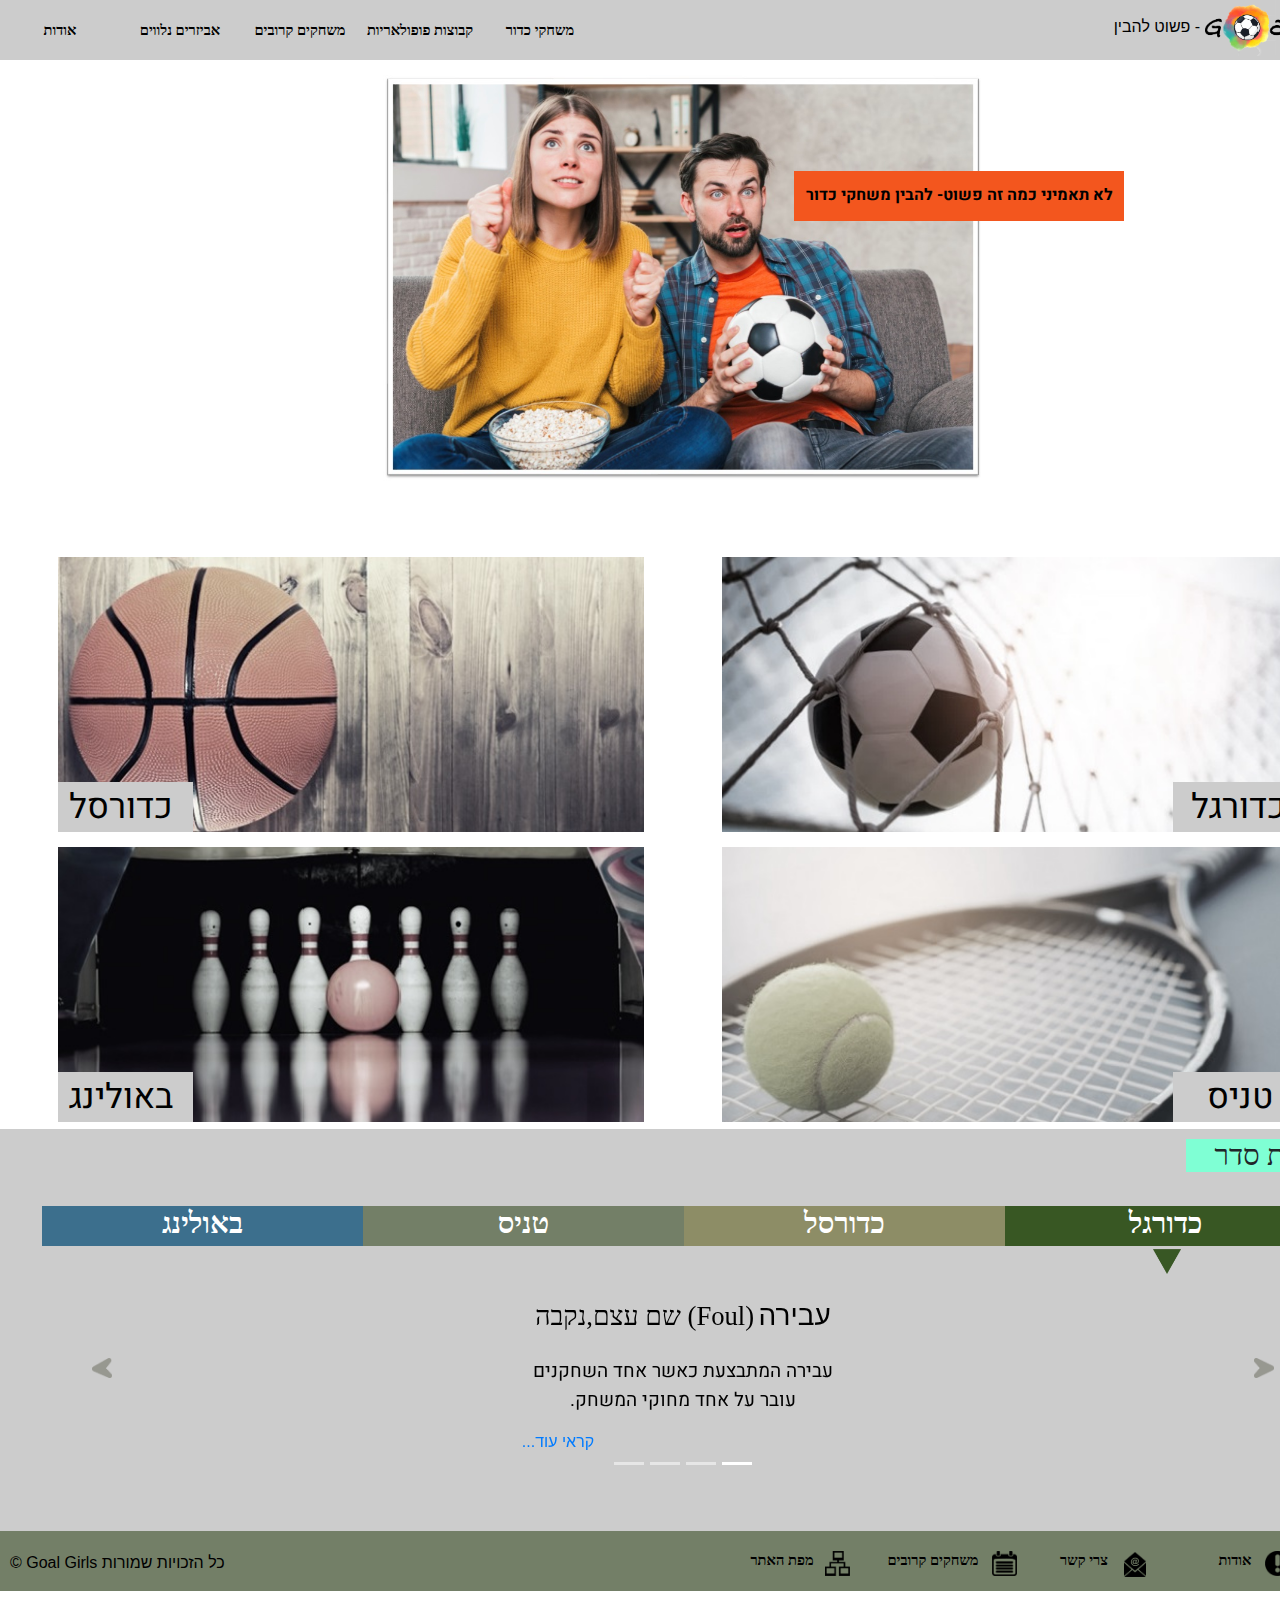
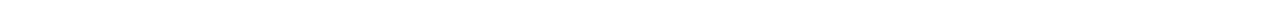
<file: goalgirlsweb/goalgirlsweb/index.html>
﻿<!doctype html>
<html lang="hr">
<head>
    <meta charset="utf-8" />
    <title>Goal Girls</title>
    <meta name="description" content="לימוד משחקי כדור בצורה פשוטה לנשים" />
    <meta name="keywords" content="משחקי כדור,כדורגל,כדורסל,טניס,באולינג,נשים,כדור,למידה" />
    <meta name="author" content="Hadar Sivi, Stav Band, Mirit Elimelech" />
    <meta name="viewport" content="width=device-width, initial-scale=1.0, user-scalable=yes">

    <!-- CSS -->
    <link href="bootstrap/css/bootstrap-reboot.css" rel="stylesheet" />
    <link href="bootstrap/css/bootstrap-grid.css" rel="stylesheet" />
    <link href="bootstrap/css/bootstrap.css" rel="stylesheet" />
    <link rel="icon" href="images/logotop.png">
    <link href="styles/myStyle.css" rel="stylesheet" />


    <!-- Scripts -->
    <script src="jScripts/jquery-1.12.0.min.js"></script>
    <script src="bootstrap/js/bootstrap.js"></script>

</head>

<body onload="tab_nav()">

    <div id="container">
        <article>
           
            <a id="skip" href="#openingimage">דלג לתוכן העמוד</a>            
            <header>

                <!--לוגו-->
                <h1>
                    <a id="alogo" href="index.html">
                        <img id="logo" src="images/logo.png" alt="Goal Girls logo" aria-label="לחצי לדף הבית" /> - פשוט להבין
                    </a>
                </h1>
                <!--תפריט ראשי-->
                <nav id="main" aria-label="תפריט ראשי">
                    <ul>
                        <li>
                            <a class="notActive" aria-label="לא פעיל משחקי כדור" href="#"> משחקי כדור </a>
                            <ul>
                                <li> <a href="soccer.html"> כדורגל </a> </li>
                                <li> <a href="basketball.html"> כדורסל </a> </li>
                                <li> <a class="notActive" aria-label=" טניס לא פעיל" href="#"> טניס </a> </li>
                                <li> <a class="notActive" aria-label=" באולינג לא פעיל" href="#"> באולינג </a> </li>
                            </ul>
                        </li>
                        <li>
                            <a class="notActive" aria-label=" קבוצות פופולאריות לא פעיל" href="#"> קבוצות פופולאריות </a>
                            <ul>
                                <li><a class="notActive" aria-label="קבוצות כדורגל לא פעיל  " href="#"> קבוצות כדורגל </a></li>
                                <li><a class="notActive" aria-label=" קבוצות כדורסל לא פעיל" href="#"> קבוצות כדורסל </a></li>
                                <li><a class="notActive" aria-label=" שחקני טניס לא פעיל" href="#"> שחקני טניס </a></li>
                                <li><a class="notActive" aria-label=" שחקני באולינג לא פעיל   " href="#"> שחקני באולינג </a></li>
                            </ul>
                        </li>
                        <li> <a class="notActive" aria-label=" משחקים קרובים לא פעיל" href="#"> משחקים קרובים </a> </li>
                        <li>
                            <a class="notActive" aria-label="אביזרים נלווים לא פעיל" href="#"> אביזרים נלווים </a>
                            <ul>
                                <li><a class="notActive" aria-label="אביזרים כדורגל לא פעיל " href="#"> אביזרים כדורגל </a></li>
                                <li><a class="notActive" aria-label="אביזרים כדורסל לא פעיל" href="#"> אביזרים כדורסל </a></li>
                                <li><a class="notActive" aria-label=" אביזרים טניס לא פעיל" href="#"> אביזרים טניס </a></li>
                                <li><a class="notActive" aria-label="אביזרים באולינג לא פעיל " href="#"> אביזרים באולינג </a></li>
                            </ul>
                        </li>
                        <li> <a href="about.html"> אודות </a> </li>

                    </ul>
                </nav>
            </header>
            
                <!--תמונת פתיחה-->
            
            <div id="openingimage" aria-label="תמונה של אישה ואיש צופים בכדורגל">  <p id="openingsentence">לא תאמיני כמה זה פשוט- להבין משחקי כדור</p></div>

    <!--תפריט תמונות משחקי כדור-->
    <nav id="second"aria-label="תפריט משחקי כדור">
        <ul>
            <li class="soccermenu">
                <a href="soccer.html">
                    <span>כדורגל</span>
                </a>
            </li>
            <li class="basketballmenu">
                <a href="basketball.html">
                    <span>כדורסל</span>
                </a>
            </li>
            <li class="tennismenu">
                <a class="notActive" aria-label=" טניס לא פעיל" href="#">
                    <span>טניס</span>
                </a>
            </li>
            <li class="bowlingmenu">
                <a class="notActive" aria-label="באולינג לא פעיל " href="#">
                    <span>באולינג</span>
                </a>
            </li>
        </ul>
    </nav>

    <section id="topcarusel">
        <h2 id="titlecarousel">עושות סדר</h2><br />
        <nav class="Third">
            <ul>
                <li class="Thirdsoccer">כדורגל</li>
                <li class="Thirdbasketball">כדורסל</li>
                <li class="Thirdtennis">טניס</li>
                <li class="Thirdbowling">באולינג</li>
            </ul>
        </nav>
    </section>
    <div class="bd-example">
        <div id="carouselExampleCaptions" class="carousel slide" data-ride="carousel">
            <ol class="carousel-indicators">
                <li data-target="#carouselExampleCaptions" data-slide-to="0" class="active"></li>
                <li data-target="#carouselExampleCaptions" data-slide-to="1"></li>
                <li data-target="#carouselExampleCaptions" data-slide-to="2"></li>
                <li data-target="#carouselExampleCaptions" data-slide-to="3"></li>
            </ol>
            <div class="carousel-inner">
                <div class="carousel-item active ">
                    <section class="carousel-caption d-none d-md-block " aria-label="קרוסלת מושגים">
                        <div id="arrow1"></div>
                        <h3 class="bottomtitle ">עבירה</h3>  <div class="Light">(Foul) שם עצם,נקבה</div> <br /><br />
                        <p class="pcarusel">
                            עבירה המתבצעת כאשר אחד השחקנים <br />
                            עובר על אחד מחוקי המשחק.
                        </p>
                        <a class="more" href="soccer.html">קראי עוד...</a>
                    </section>
                </div>
                <div class="carousel-item">

                    <section class="carousel-caption d-none d-md-block">
                        <div id="arrow2"></div>
                        <h3 class="bottomtitle ">בנק שוט</h3>  <div class="Light">
                            (Bank Shot) שם עצם, זכר
                        </div>  <br /><br />


                        <p class="pcarusel">
                            קליעה לסל בעזרת הלוח,  <br />
                            לרוב נעשה מזווית של 45 מעלות לסל.

                        </p>
                        <a class="more" href="basketball.html">קראי עוד...</a>
                    </section>
                </div>
                <div class="carousel-item">

                    <section class="carousel-caption d-none d-md-block">
                        <div id="arrow3"></div>
                        <h3 class="bottomtitle ">בייגל</h3>  <div class="Light">(Bagel) שם עצם, זכר</div>  <br /><br />
                        <p class="pcarusel">
                            ניצחון או הפסד מערכה בתוצאה 0-6. <br />
                            נקרא על שום כך שהצורה של הסיפרה 0 מזכירה צורה של כעך -בייגל בלעז.
                        </p>
                        <a class="notActive more" href="#">קראי עוד...</a>
                    </section>

                </div>
                <div class="carousel-item">


                    <section class="carousel-caption d-none d-md-block">
                        <div id="arrow4"></div>
                        <h3 class="bottomtitle ">פיצול</h3>  <div class="Light">(Split) שם עצם, זכר</div>  <br /><br />
                        <p class="pcarusel">
                            הפלת חלק מהפינים<br />
                            כך שישארו פינים עם רווח ביניהם
                        </p>
                        <a class="notActive more" href="#">קראי עוד...</a>
                    </section>

                </div>
            </div>
            <a class="carousel-control-prev" href="#carouselExampleCaptions" role="button" data-slide="prev">
                <span class="carousel-control-prev-icon" aria-hidden="true"></span>
                <span class="sr-only">Previous</span>
            </a>
            <a class="carousel-control-next" href="#carouselExampleCaptions" role="button" data-slide="next">
                <span class="carousel-control-next-icon" aria-hidden="true"></span>
                <span class="sr-only">Next</span>
            </a>
        </div>
    </div>


    <footer>
        <nav id="footermenu">
            <ul>
                <li>
                    <a href="about.html"> אודות</a>
                    <div class="about"></div>
                </li>



                <li>
                    <a href="contactus.html">צרי קשר</a>
                    <div class="ContactUs"></div>
                </li>



                <li>
                    <a class="notActive" aria-label="משחקים קרובים לא פעיל" href="#">משחקים קרובים</a>
                    <div class=" Gamescomingsoon"></div>
                </li>



                <li>
                    <a href="map.html">מפת האתר</a>
                    <div class="map"></div>
                </li>


            </ul>
        </nav>

        <p>   כל הזכויות שמורות   Goal Girls  ©  </p>

    </footer>

        </article>
    </div>

</body>
</html>
</file>
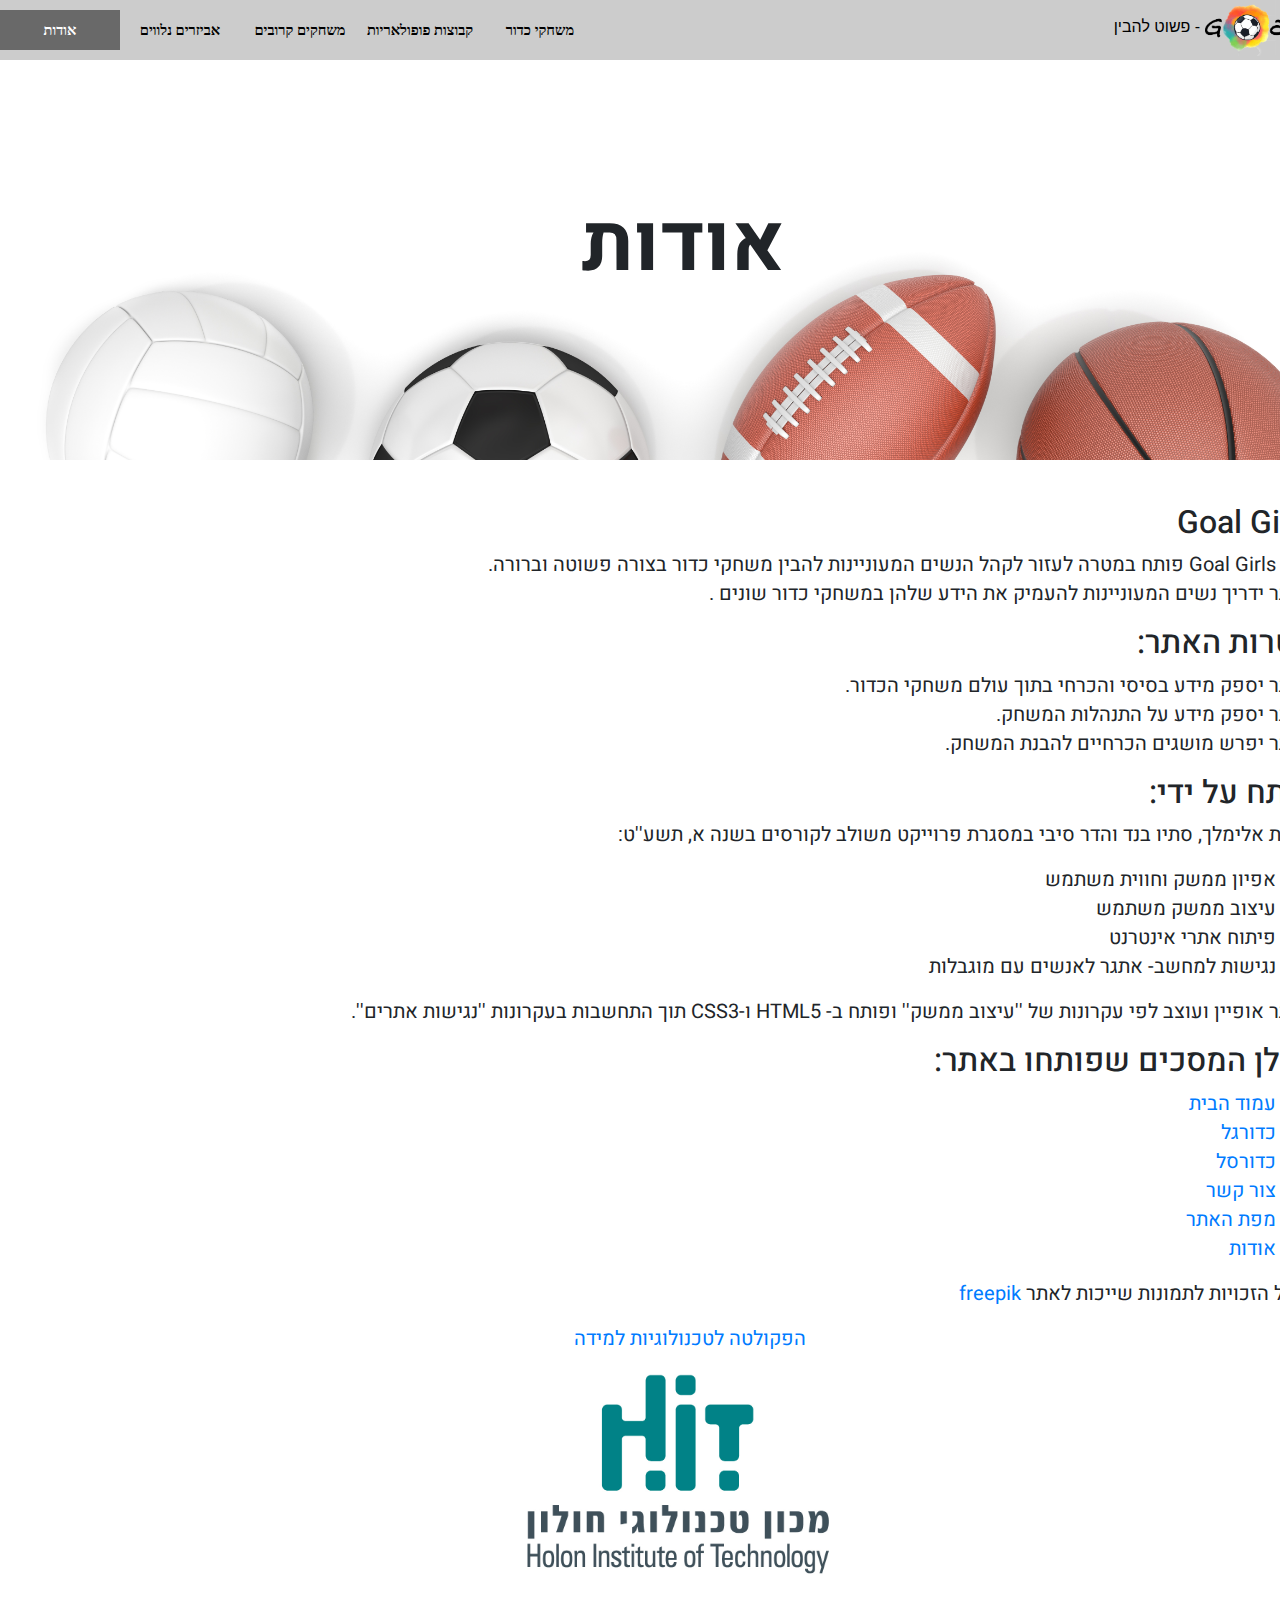
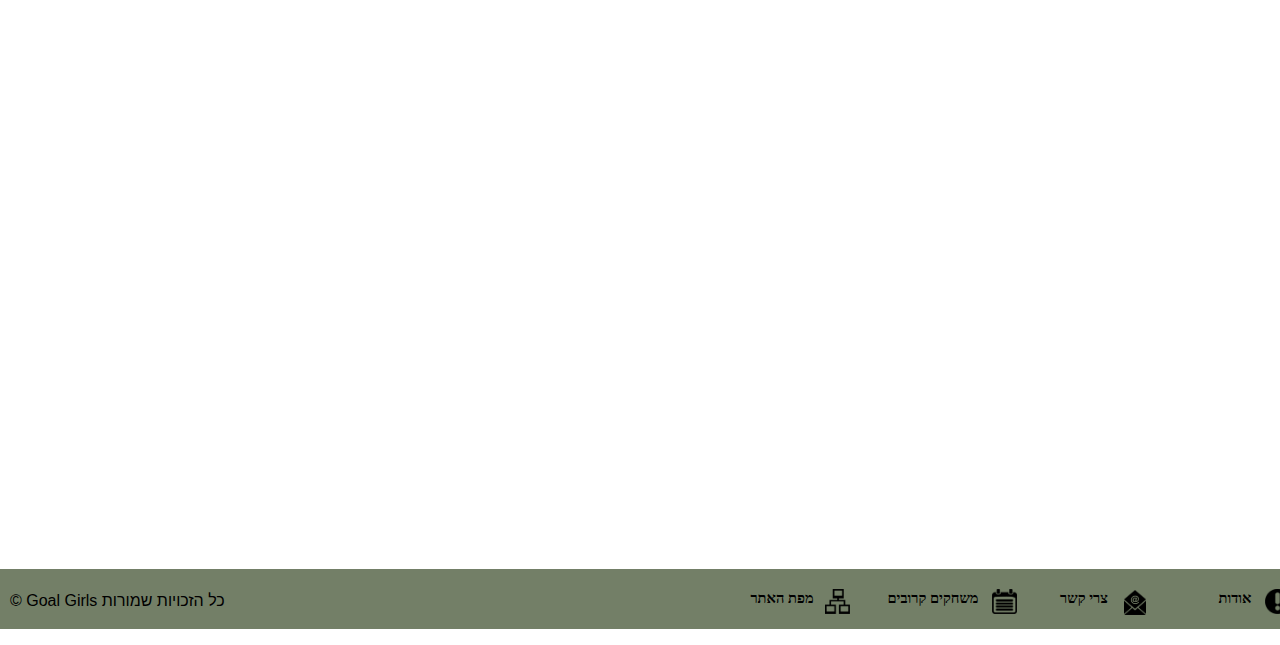
<file: goalgirlsweb/goalgirlsweb/about.html>
﻿<!doctype html>
<html lang="hr">
<head>
    <meta charset="utf-8" />
    <title>Goal Girls-אודות</title>
    <meta name="description" content="אודות אתר Goal Girls" />
    <meta name="keywords" content="מטרות האתר, שמות המפתחות, זכויות יוצרים,מסמכים שפותחו" />
    <meta name="author" content="Hadar Sivi, Stav Band, Mirit Elimelech" />
    <meta name="viewport" content="width=device-width, initial-scale=1.0, user-scalable=yes">

    <!-- CSS -->
    <link href="bootstrap/css/bootstrap-reboot.css" rel="stylesheet" />
    <link href="bootstrap/css/bootstrap-grid.css" rel="stylesheet" />
    <link href="bootstrap/css/bootstrap.css" rel="stylesheet" />
    <link rel="icon" href="images/logotop.png">
    <link href="styles/myStyle.css" rel="stylesheet" />


    <!-- Scripts -->
    <script src="jScripts/jquery-1.12.0.min.js"></script>
    <script src="bootstrap/js/bootstrap.js"></script>

</head>

<body onload="tab_nav()">
    <div id="container">
        <a id="skip" href="#mainContent">דלג לתוכן העמוד</a>
        <header>
            <!--לוגו-->

            <a id="alogo" href="index.html">
                <img id="logo" src="images/logo.png" alt="Goal Girls logo" aria-label="לחצי לדף הבית" /> - פשוט להבין
            </a>

            <!--תפריט ראשי-->
            <nav id="main"aria-label="תפריט ראשי">
                <ul>
                    <li>
                        <a class="notActive" aria-label="משחקי כדור לא פעיל" href="#"> משחקי כדור </a>
                        <ul>
                            <li> <a href="soccer.html"> כדורגל </a> </li>
                            <li> <a href="basketball.html"> כדורסל </a> </li>
                            <li> <a class="notActive" aria-label="טניס לא פעיל" href="#"> טניס </a> </li>
                            <li> <a class="notActive" aria-label="באולינג לא פעיל" href="#"> באולינג </a> </li>
                        </ul>
                    </li>
                    <li>
                        <a class="notActive" aria-label="קבוצות פופולאריות לא פעיל" href="#"> קבוצות פופולאריות </a>
                        <ul>
                            <li><a class="notActive" aria-label="קבוצות כדורגל לא פעיל" href="#"> קבוצות כדורגל </a></li>
                            <li><a class="notActive" aria-label="קבוצות כדורסל לא פעיל" href="#"> קבוצות כדורסל </a></li>
                            <li><a class="notActive" aria-label="שחקני טניס לא פעיל" href="#"> שחקני טניס </a></li>
                            <li><a class="notActive" aria-label="שחקני באולינג לא פעיל" href="#"> שחקני באולינג </a></li>
                        </ul>
                    </li>
                    <li> <a class="notActive" aria-label="משחקים קרובים לא פעיל" href="#"> משחקים קרובים </a> </li>
                    <li>
                        <a class="notActive" aria-label="אביזרים נלווים לא פעיל" href="#"> אביזרים נלווים </a>
                        <ul>
                            <li><a class="notActive" aria-label="אביזרים כדורגל לא פעיל" href="#"> אביזרים כדורגל </a></li>
                            <li><a class="notActive" aria-label="לא פעיל" href="#"> אביזרים כדורסל </a></li>
                            <li><a class="notActive" aria-label="לא פעיל" href="#"> אביזרים טניס </a></li>
                            <li><a class="notActive" aria-label="לא פעיל" href="#"> אביזרים באולינג </a></li>
                        </ul>
                    </li>
                    <li> <a class="currentPage" href="about.html"> אודות </a> </li>

                </ul>
            </nav>
        </header>
        <!--תחילת עמוד תוכן-->
        <article id="mainContent">
            <div id="aboutphoto" aria-label="תמונה של כדורים"></div>
            <h1 id="titalabout">אודות</h1>

            <section id="pabout">
                <h2>Goal Girls</h2>
                <p>
                    אתר Goal Girls פותח במטרה לעזור לקהל הנשים המעוניינות להבין משחקי כדור בצורה פשוטה וברורה. <br />
                    האתר ידריך נשים המעוניינות להעמיק את הידע שלהן במשחקי כדור שונים .<br />
                </p>
              
                <section>
                    <h2>מטרות האתר: <br /> </h2>
                    <p>
                        האתר יספק מידע בסיסי והכרחי בתוך עולם משחקי הכדור.<br />
                        האתר יספק מידע על התנהלות המשחק. <br />
                        האתר יפרש מושגים הכרחיים להבנת המשחק. <br />
                    </p>
                </section>

                <section>
                    <h2>פותח על ידי:</h2><p> מירית אלימלך, סתיו בנד והדר סיבי במסגרת פרוייקט משולב לקורסים בשנה א, תשע''ט:</p>
                    <ul>
                        <li>אפיון ממשק וחווית משתמש</li>
                        <li>עיצוב ממשק משתמש</li>
                        <li>פיתוח אתרי אינטרנט</li>
                        <li>נגישות למחשב- אתגר לאנשים עם מוגבלות</li>
                    </ul>
                    <p>האתר אופיין ועוצב לפי עקרונות של ''עיצוב ממשק'' ופותח ב- HTML5 ו-CSS3 תוך התחשבות בעקרונות ''נגישות אתרים''.</p>
                </section>


                <section>
                    <h2>  להלן המסכים שפותחו באתר:</h2>
                    <ul>
                        <li> <a href="index.html">עמוד הבית</a></li>
                        <li> <a href="soccer.html">כדורגל</a></li>
                        <li> <a href="basketball.html">כדורסל</a></li>
                        <li> <a href="contactus.html">צור קשר</a></li>
                        <li> <a href="map.html">מפת האתר</a>
                        <li> <a href="about.html">אודות</a></li>
                    </ul>

                    <p id="freepik"> © כל הזכויות לתמונות שייכות לאתר <a href="https://www.freepik.com/home">freepik</a></p>

                    <p><a id="tlm" href="https://www.hit.ac.il/telem/overview">הפקולטה לטכנולוגיות למידה</a></p>
                    <div id="logohit"></div>
                </section>
            </section>
        </article>

        <footer>
            <nav id="footermenu">
                <ul>
                    <li>
                        <a href="about.html"> אודות</a>
                        <div class="about"></div>
                    </li>

                    <li>
                        <a href="contactus.html">צרי קשר</a>
                        <div class="ContactUs"></div>
                    </li>



                    <li>
                        <a class="notActive" aria-label="לא פעיל" href="#">משחקים קרובים</a>
                        <div class=" Gamescomingsoon"></div>
                    </li>



                    <li>
                        <a href="map.html">מפת האתר</a>
                        <div class="map"></div>
                    </li>


                </ul>
            </nav>

            <p>   כל הזכויות שמורות   Goal Girls  ©  </p>

        </footer>
    </div>
</body>
</html>
</file>
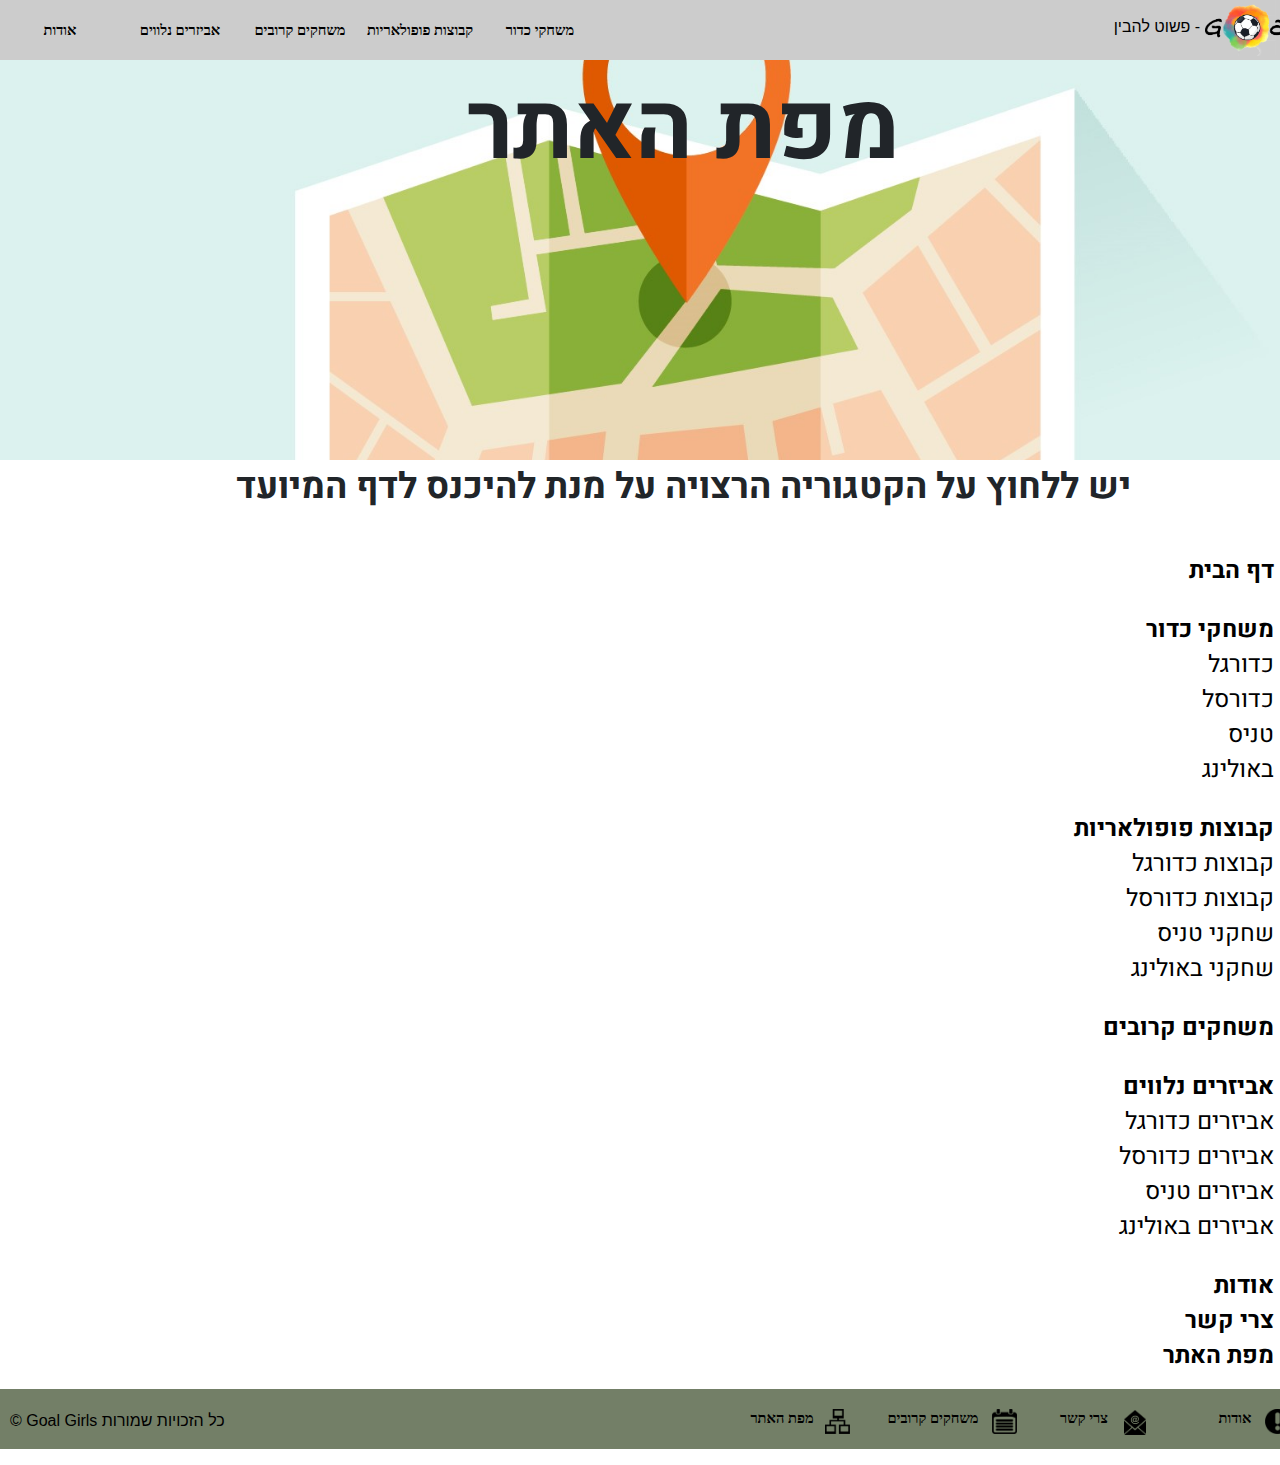
<file: goalgirlsweb/goalgirlsweb/map.html>
﻿<!doctype html>
<html lang="hr">
<head>
    <meta charset="utf-8" />
    <title>Goal Girls-אודות</title>
    <meta name="description" content="מפת אתר Goal Girls" />
    <meta name="keywords" content="דף הבית, משחקי כדור, קבוצות פופולאריות, משחקים קרובים, אביזרים נלווים, אודות, צרי קשר, מפת האתר" />
    <meta name="author" content="Hadar Sivi, Stav Band, Mirit Elimelech" />
    <meta name="viewport" content="width=device-width, initial-scale=1.0, user-scalable=yes">

    <!-- CSS -->
    <link href="bootstrap/css/bootstrap-reboot.css" rel="stylesheet" />
    <link href="bootstrap/css/bootstrap-grid.css" rel="stylesheet" />
    <link href="bootstrap/css/bootstrap.css" rel="stylesheet" />
    <link rel="icon" href="images/logotop.png">
    <link href="styles/myStyle.css" rel="stylesheet" />


    <!-- Scripts -->
    <script src="jScripts/jquery-1.12.0.min.js"></script>
    <script src="bootstrap/js/bootstrap.js"></script>

</head>

<body onload="tab_nav()">

    <div id="container">
        <a id="skip" href="#mainContent">דלג לתוכן העמוד</a>
        <header>
            <!--לוגו-->

            <a id="alogo" href="index.html">
                <img id="logo" src="images/logo.png" alt="Goal Girls logo" aria-label="לחצי לדף הבית" /> - פשוט להבין
            </a>
            <!--תפריט ראשי-->
            <nav id="main"aria-label="תפריט ראשי">
                <ul>
                    <li>
                        <a class="notActive" aria-label="לא פעיל" href="#"> משחקי כדור </a>
                        <ul>
                            <li> <a href="soccer.html"> כדורגל </a> </li>
                            <li> <a href="basketball.html"> כדורסל </a> </li>
                            <li> <a class="notActive" aria-label="לא פעיל" href="#"> טניס </a> </li>
                            <li> <a class="notActive" aria-label="לא פעיל" href="#"> באולינג </a> </li>
                        </ul>
                    </li>
                    <li>
                        <a class="notActive" aria-label="לא פעיל" href="#"> קבוצות פופולאריות </a>
                        <ul>
                            <li><a class="notActive" aria-label="לא פעיל" href="#"> קבוצות כדורגל </a></li>
                            <li><a class="notActive" aria-label="לא פעיל" href="#"> קבוצות כדורסל </a></li>
                            <li><a class="notActive" aria-label="לא פעיל" href="#"> שחקני טניס </a></li>
                            <li><a class="notActive" aria-label="לא פעיל" href="#"> שחקני באולינג </a></li>
                        </ul>
                    </li>
                    <li> <a class="notActive" aria-label="לא פעיל" href="#"> משחקים קרובים </a> </li>
                    <li>
                        <a class="notActive" aria-label="לא פעיל" href="#"> אביזרים נלווים </a>
                        <ul>
                            <li><a class="notActive" aria-label="לא פעיל" href="#"> אביזרים כדורגל </a></li>
                            <li><a class="notActive" aria-label="לא פעיל" href="#"> אביזרים כדורסל </a></li>
                            <li><a class="notActive" aria-label="לא פעיל" href="#"> אביזרים טניס </a></li>
                            <li><a class="notActive" aria-label="לא פעיל" href="#"> אביזרים באולינג </a></li>
                        </ul>
                    </li>
                    <li> <a href="about.html"> אודות </a> </li>

                </ul>
            </nav>
        </header>
        <!--תחילת עמוד התוכן-->
        <article id="mainContent">
            <section class="webmap">
                <h1 id="webmap">מפת האתר</h1>
                <p class="pbold"> יש ללחוץ על הקטגוריה הרצויה על מנת להיכנס לדף המיועד </p><br />
                <ul>
                    <li class="listimg"><a href="index.html"> <b>דף הבית</b></a></li>
                    <br />
                    <li class="listimg"> <a class="notActive" aria-label="משחקי כדור לא פעיל" href="#"> <b>משחקי כדור</b></a> </li>
                    <li><a href="soccer.html">כדורגל</a></li>
                    <li><a href="basketball.html">כדורסל</a></li>
                    <li><a class="notActive" aria-label="טניס לא פעיל" href="#">טניס </a> </li>
                    <li><a class="notActive" aria-label="באולינג לא פעיל" href="#">באולינג </a> </li>
                    <br />

                    <li class="listimg"><a class="notActive" aria-label="קבוצות פופולאריות לא פעיל" href=#><b>קבוצות פופולאריות</b></a></li>
                    <li><a class="notActive" aria-label="קבוצות כדורגל לא פעיל" href=#>קבוצות כדורגל</a></li>
                    <li><a class="notActive" aria-label="קבוצות כדורסל לא פעיל" href=#>קבוצות כדורסל</a></li>
                    <li><a class="notActive" aria-label="שחקני טניס לא פעיל" href=#>שחקני טניס</a></li>
                    <li><a class="notActive" aria-label="שחקני באולינג לא פעיל" href=#>שחקני באולינג</a></li>
                    <br />

                    <li class="listimg"><a class="notActive" aria-label="משחקים קרובים לא פעיל" href=#> <b>משחקים קרובים</b></a></li>
                    <br />

                    <li class="listimg"><a class="notActive" aria-label="אביזרים נלווים לא פעיל" href=#> <b>אביזרים נלווים</b></a></li>
                    <li><a class="notActive" aria-label="אביזרים כדורגל לא פעיל" href=#>אביזרים כדורגל</a></li>
                    <li><a class="notActive" aria-label="אביזרים כדורסל לא פעיל" href=#>אביזרים כדורסל</a></li>
                    <li><a class="notActive" aria-label="אביזרים טניס לא פעיל" href=#>אביזרים טניס</a></li>
                    <li><a class="notActive" aria-label="אביזרים באולינג לא פעיל" href=#>אביזרים באולינג</a></li>
                    <br />

                    <li class="listimg"><a href="about.html"><b>אודות</b></a></li>
                    <li class="listimg"><a href="contactus.html"> <b>צרי קשר</b></a></li>
                    <li class="listimg"><a href="map.html"><b>מפת האתר</b></a></li>


                </ul>
            </section>
        </article>
            <footer>
                <nav id="footermenu">
                    <ul>
                        <li>
                            <a href="about.html"> אודות</a>
                            <div class="about"></div>
                        </li>



                        <li>
                            <a href="contactus.html">צרי קשר</a>
                            <div class="ContactUs"></div>
                        </li>



                        <li>
                            <a class="notActive" aria-label="משחקים קרובים לא פעיל" href="#">משחקים קרובים</a>
                            <div class=" Gamescomingsoon"></div>
                        </li>



                        <li>
                            <a href="map.html">מפת האתר</a>
                            <div class="map"></div>
                        </li>


                    </ul>
                </nav>

                <p>   כל הזכויות שמורות   Goal Girls  ©  </p>

            </footer>
       
    </div>
    </body>
</html>
</file>
<file: goalgirlsweb/goalgirlsweb/styles/myStyle.css>
@import url('https://fonts.googleapis.com/css?family=Heebo:100,300,400,500,700,800,900&display=swap');

body {
    direction: rtl;
   
}

#container {
    margin: 0 auto;
    width: 1366px;
}

header {
    position: sticky;
    top: 0;
    z-index: 6;
    height: 60px;
    background-color: #cccccc;
}
    header h1 {
        height: 40px;
        width: 240px;
        float:right;
    }
    /*����*/
#alogo {
    width: 300px;
    display: inline-block;
    font-size: 12pt;
    color: black;
    float: right;
}
#logo {
    height: 56px;
    padding-right: 10px;
}

/*����� ����*/
#skip {
    position: absolute;
    z-index: 300;
    right: 200px;
    top: 10px;
    font-size: 15px;
    border: solid 1px black;
    color: black;
    opacity: 0;
}
#main {
    float: left;
    padding-top: 10px;
}

    #main ul li {
        display: inline-block;
        float: right;
        margin: 0 auto;
        height: 40px;
    }

        #main ul li a {
            display: block;
            background-color: #cccccc;
            color: black;
            width: 120px;
            height: 40px;
            padding-top: 12px;
            text-decoration: none;
            text-align: center;
             font: bold 11pt 'Heebo Light';
        }

            #main ul li a:hover {
                background-color: dimgrey;
                color: white;
                text-decoration: none;
            }

        #main ul li ul {
            display: none;
            position: absolute;
            margin-right: -40px;
        }

        #main ul li:hover > ul {
            display: block;
            width: 120px;
        }



        /*����� �����*/

#openingimage {
    background-image: url("../images/Opening image.jpg");
    width: 600px;
    height: 500px;
    background-size: 100%;
    background-repeat: no-repeat;
    margin: 0 auto;
    float: none;
    margin-top: 15px;
    clear: both;
}
/*���� �����*/
#openingsentence {
    border: 2px solid #f3561e;
    background-color: #f3561e;
    
    color: black;
    width: 330px;
    height: 50px;
    font: bold 12pt 'heebo';
    position: absolute;
    margin-top: 96px;
    margin-right: -141px;
    padding-top: 10px;
    text-align: center;
}
/*����� ������*/
#second {
    margin-top: -18px;
}

#second ul {
    margin: 0 auto;
    display: inline-block;
    list-style: none
}

    #second ul li a {
        height: 281px;
        width: 586px;
        display: block;
    }



.soccermenu {
    background-image: url('../images/Black and white soccer.jpg');
    background-size: 100%;
    background-repeat: no-repeat;
}

    .soccermenu:hover {
        background-image: url(../images/soccer.jpg)
    }

.basketballmenu {
    background-image: url('../images/Black and white basketball.jpg');
    background-size: 100%;
    background-repeat: no-repeat;

}

    .basketballmenu:hover {
        background-image: url(../images/basketball.jpg)
    }

.tennismenu {
    background-image: url('../images/Black and white tennis.jpg');
    background-size: 100%;
    background-repeat: no-repeat;
    margin-top: 8px;
}

    .tennismenu:hover {
        background-image: url(../images/tennis.jpg)
    }

.bowlingmenu {
    background-image: url('../images/Black and white bowling.jpg');
    background-size: 100%;
    background-repeat: no-repeat;
}

    .bowlingmenu:hover {
        background-image: url(../images/bowling.jpg)
    }
/*���� ������ ������*/
#second li {
    display: inline-block;
    margin-left: 56px;
    height: 275px;
    margin-right: 18px;
}

#second span {
    display: inline-block;
    float: left;
    margin-top: 225px;
   
}

    #second span a {
        display: block;
        background-color: #cccccc;
        color: black;
        width: 80px;
        height: 40px;
        padding-top: 10px;
        text-decoration: none;
        text-align: center;
        font-family: 'Heebo', sans-serif;
    }



.soccermenu span {
    font: 26pt HEEBO;
    color: black;
    background-color: #cccccc;
    height: 50PX;
    width: 135PX;
    padding-right: 22PX;
    position: absolute;
    margin-left: 435px;
}

#second ul li a:hover span {
    background-color: #88d9b0;
}

.tennismenu span {
    font: 26pt HEEBO;
    color: black;
    background-color: #cccccc;
    height: 50PX;
    width: 135PX;
    padding-right: 35PX;
    position: absolute;
    margin-left: 435px;
}

    .tennismenu span:hover {
        background-color: #88d9b0;
    }

.basketballmenu span {
    font: 26pt HEEBO;
    color: black;
    background-color: #cccccc;
    height: 50PX;
    width: 135PX;
    padding-right: 20PX;
}

    .basketballmenu span:hover {
        background-color: #88d9b0;
    }

.bowlingmenu span {
    font: 26pt HEEBO;
    color: black;
    background-color: #cccccc;
    height: 50PX;
    width: 135PX;
    padding-right: 20PX;
}

    .bowlingmenu span:hover {
        background-color: #88d9b0;
    }


    /*������*/
.carousel-item {
    width: 100%;
    height: 300px;
    background-color: #cccccc;
    margin-top: -15px;
}

.carousel-caption {
    color: black;
    margin-bottom: 37px;
}
.carousel-indicators{
bottom: 50px;

}
.carousel-control-next-icon {
    background-image: url('../images/arrow left.png');
}

.carousel-control-prev-icon {
    background-image: url('../images/arrow right.png');
}

#arrow1 {
    background-image: url(../images/green.png);
    background-size: 55%;
    width: 50px;
    height: 50px;
    background-repeat: no-repeat;
    margin-right: -42px;
}

#arrow2 {
    background-image: url(../images/arrow2.png);
    background-size: 55%;
    width: 50px;
    height: 50px;
    background-repeat: no-repeat;
    margin-right: 284px;
}
#arrow3 {
    background-image: url(../images/arrow3.png);
    background-size: 55%;
    width: 50px;
    height: 50px;
    background-repeat: no-repeat;
    margin-right: 598px;
}
#arrow4 {
    background-image: url(../images/arrow4.png);
    background-size: 55%;
    width: 50px;
    height: 50px;
    background-repeat: no-repeat;
     margin-right: 927px;
    
}

#titlecarousel {
    background-color: aquamarine;
    font: 22pt 'Heebo Regular';
    width: 180px;
    text-align: center;
    z-index: 4;
}

#topcarusel .Third {
    background-color: #cccccc;
    width:1366px;
}
#topcarusel {
    background-color: #cccccc;
    width: 1366px;
    padding-top:10px;
}
.Light {
    font: 20pt 'Heebo Light';
    display: inline;
}
.bottomtitle {
    display: inline;
}
.more{
    margin-right:250px;
}
.pcarusel{
    font-family:Heebo;
    font-size:19px;
}
/*����*/
footer {
    background-color: #737f67;
    bottom: 0;
    height: 60px;
    clear: both;
}

#footermenu {
    float: right;
    padding-top: 11px;
    position: absolute;
}

#footermenu ul li {
display: inline-block;
float: right;
margin: 0 auto;
height: 40px;

}

    #footermenu ul li a {
        display: block;
        color: black;
        width: 120px;
        height: 40px;
        text-decoration: none;
        text-align: center;
        margin-top: 10px;
        margin-right: 31px;
        font: bold 11pt 'Heebo Light';

    }

#footermenu ul li ul {
display: none;
position: absolute;
margin-right: -40px;

}

footer p {
    display: inline-block;
    color: black;
    height: 40px;
    text-decoration: none;
    text-align: center;
    float: left;
    margin-top: 20px;
    margin-left: 10px;
    
}


.about {
    background-image: url(../images/about.png);
    height: 25px;
    width: 25px;
    background-size: contain;
    background-repeat: no-repeat;
    margin-top: -41px;
    margin-right: 36px;
}




.ContactUs {
    background-image: url(../images/ContactUs.png);
    height: 25px;
    width: 25px;
    background-size: contain;
    background-repeat: no-repeat;
    margin-top: -40px;
    margin-right: 26px;
}




.Gamescomingsoon {
    background-image: url(../images/Gamescomingsoon.png);
    height: 25px;
    width: 25px;
    background-size: contain;
    background-repeat: no-repeat;
    margin-top: -41px;
    margin-right: 7px;
}


.map {
    background-image: url(../images/map.png);
    height: 25px;
    width: 25px;
    background-size: contain;
    background-repeat: no-repeat;
    margin-top: -41px;
    margin-right: 23px;
}
    

/*�� ����*/
.notActive {
    cursor: not-allowed;
}
/*����� ������� �������*/
.buttons {
    margin-right:600px;
    
}

    .buttons ul li {
        display: inline-block;
        float:right;
        margin: 0 auto;
        width: 200px;
        font-size: 20pt;
        font-family: 'Heebo', sans-serif;
        text-decoration: none;
        text-align: center;
        margin-right: 30px;
        margin-top:26px;
    }

    .buttons ul li a {
        display: block;
        background-color: #cccccc ;
        color: black;
        height: 80px;
        width: 200px;
        text-decoration: none;
        padding-top: 25px;
    }

.basketballbuttons nav ul li a:hover {
    background-color: #7d5120;
    color: white;
}
.soocerbuttons nav ul li a:hover {
    background-color: #395723;
    color: white;
}
/*��� ���� ������*/
.currentPage {
    background-color: dimgrey !important;
    color: white !important;
    text-decoration: none !important;
}
    .currentpage nav ul li a:active {
        background-color: dimgrey;
    }
    /*����� ������ ���*/
nav ol li {
    display: inline-block;
    font: 20pt heebo;
}
    nav ol li a{
        font:20pt heebo;
    }
    nav ol li:after {
        content: ">";
    }

    nav ol li:last-child:after {
        content: "";
    }
 

/*����� �����*/
.Third {
    float: right;
    padding-top: 2px;
}
    .Third ul li {
        display: inline-block;
        float: right;
        margin: 0 auto;
        height: 40px;
    }

    .Third ul li {
        display: block;
        color: white;
        width: 321px;
        height: 40px;
        padding-top: 1px;
        text-decoration: none;
        text-align: center;
        font: bold 22pt 'Heebo Light';
    }



        .Third ul li ul {
            display: none;
            position: absolute;
            margin-right: -40px;
        }
.Thirdsoccer {
    background-color: #385723

}
.Thirdbasketball {
    background-color: #8D8D66;
}
.Thirdtennis{
background-color:#737f67

}
.Thirdbowling {
    background-color: #3C6F8D;
}
/* ���� ������*/
.pbold{
    font:bold 25pt Heebo;
    text-align:center;
}

.banersoccer {
    background-image: url(../images/soccer.jpg);
    background-position: center;
    height: 300px;
    width: 1366px;
    font: 70pt 'Heebo Medium';
    background-size: 100%;
    background-repeat: no-repeat;
    margin: 0 auto;
}
.background {
    background-color: ghostwhite;
}
.soccerconcept h3 {
    text-align: center;
    font: bold 30pt Heebo;
    color: darkslategrey;
    display: inline-block;
    width: 429px;
    float: right;
}
.soccerconcept {
    margin-top: 100px;
    background-color: #cadcbd;
    float: right;
    width: 429px;
    margin: 10px;
    height: 500px;
    text-align: right;
    font-size: 20pt;
}

.soccerconcept p{
text-align:center;
font:17pt Heebo; 
}
/*����� ���*/
#makingorder {
    clear: both;
    font: bold 25pt heebo;
    color: black;
    background-color: #67ae8a;
    height: 80px;
    width: 1366px;
    text-align: center;
    margin-top: 200px;
    padding-bottom: 99px;
    font: 50pt heebo;
}




/*���� �� ������*/
#cracktherules {
    clear: both;
    font: bold 25pt heebo;
    color: black;
    background-color: #67ae8a;
    height: 80px;
    width: 1366px;
    text-align: center;
    margin-top: 200px;
    padding-bottom: 99px;
    font: 50pt heebo;
    position:relative;
}
/*���� �����*/
#structureofthefield {
    font: bold 25pt heebo;
    color: black;
    background-color: #67ae8a;
    height: 80px;
    width: 1366px;
    text-align: center;
    margin-top: 200px;
    padding-bottom: 99px;
    font: 50pt heebo;
    clear: both;
}


/*������ ������*/
/*����� ���*/
/*����*/
#ballsoccer {
    background-image: url(../images/ballsoccer.jpg);
    width: 350px;
    height: 250px;
    background-size: 100%;
    background-repeat: no-repeat;
    margin: 0 auto;
    margin-top: 75px;
}
/*���*/
#goal {
    background-image: url(../images/goal.jpeg);
    width: 350px;
    height: 250px;
    background-size: 89%;
    background-repeat: no-repeat;
    margin: 0 auto;
    margin-top: 105px;
}
/*����*/
#wide {
    background-image: url(../images/Wide.jpg);
    width: 400px;
    height: 300px;
    background-size: 97%;
    background-repeat: no-repeat;
    margin: 0 auto;
    margin-top: 106px;
    margin-right: 8px;
}
/*���*/
#keren {
    background-image: url(../images/keren.jpg);
    width: 500px;
    height: 400px;
    background-size: 63%;
    background-repeat: no-repeat;
    margin: 0 auto;
    margin-right: -122px;
    margin-top: 8px;
}
/*����*/
#faol {
    background-image: url(../images/faol.jpeg);
    width: 500px;
    height: 400px;
    background-size: 63%;
    background-repeat: no-repeat;
    margin: 0 auto;
    margin-right: -126px;
    margin-top: 73px;
}

/*����*/
#pendel {
    background-image: url(../images/pendel.jpg);
    width: 500px;
    height: 400px;
    background-size: 64%;
    background-repeat: no-repeat;
    margin: 0 auto;
    margin-right: -125px;
    margin-top: 45px;
}
/*����*/
#nivdal {
    background-image: url(../images/nivdal.jpg);
    width: 500px;
    height: 400px;
    background-size: 76%;
    background-repeat: no-repeat;
    margin: 0 auto;
    margin-right: -95px;
    margin-top: 36px;
}
/*����� ������*/
#freekick {
    background-image: url(../images/freekick.jpg);
    width: 500px;
    height: 400px;
    background-size: 67%;
    background-repeat: no-repeat;
    margin: 0 auto;
    margin-right: -119px;
    margin-top: 35px;
}
/*��� ������*/
#kingscorer {
    background-image: url(../images/kingscorer.jpeg);
    width: 500px;
    height: 400px;
    background-size: 74%;
    background-repeat: no-repeat;
    margin: 0 auto;
    margin-right: -100px;
    margin-top: 42px;
}
/*���� ���*/
#gamehouse {
    background-image: url(../images/gamehouse.jpeg);
    width: 500px;
    height: 400px;
    background-size: 67%;
    background-repeat: no-repeat;
    margin: 0 auto;
    margin-right: -119px;
    margin-top: 93px;
}
/*���� ���*/
#gameoutside {
    background-image: url(../images/gameoutside.jpeg);
    width: 500px;
    height: 400px;
    background-size: 67%;
    background-repeat: no-repeat;
    margin: 0 auto;
    margin-right: -119px;
    margin-top: 35px;
}
/*���� �� ������*/
/*�������*/
#card {
    background-image: url(../images/redandyellowcard.jpg);
    width: 500px;
    height: 400px;
    background-size: 49%;
    background-repeat: no-repeat;
    margin: 0 auto;
    margin-right: -152px;
    margin-top: -14px;
}
/*����� ���*/
#extratime2 {
    background-image: url(../images/extratime2.jpeg);
    width: 500px;
    height: 400px;
    background-size: 37%;
    background-repeat: no-repeat;
    margin: 0 auto;
    margin-right: -199px;
    margin-top: 36px;
}
/*�����*/
#extratime {
    background-image: url(../images/extratime.jpeg);
    width: 500px;
    height: 400px;
    background-size: 49%;
    background-repeat: no-repeat;
    margin: 0 auto;
    margin-right: -152px;
    margin-top: 27px;
}
/*����*/
#judge {
    background-image: url(../images/judge.jpeg);
    width: 500px;
    height: 400px;
    background-size: 72%;
    background-repeat: no-repeat;
    margin: 0 auto;
    margin-right: -106px;
    margin-top: 80px;
}
ul {
    list-style: none;
}
/*���� ������*/
#soccerfield {
    clear: both;
    background-image: url(../images/soccerfield.jpeg);
    width: 800px;
    height: 700px;
    background-size: contain;
    background-repeat: no-repeat;
    margin-top: 139px;
    margin-right: 293px;
    
    
}


#dot1 {
    width: 40px;
    height: 40px;
    background-color: black;
    border-radius: 20px;
    background-size: contain;
    position: absolute;
    margin-top: -460px;
    margin-right: 1023px;
    position: absolute;
}

#dot2 {
    width: 40px;
    height: 40px;
    background-color: black;
    border-radius: 20px;
    margin-top: -573px;
    margin-right: 944px;
    position: absolute;
}
#dot3 {
    width: 40px;
    height: 40px;
    background-color: black;
    border-radius: 20px;
    margin-top: -356px;
    margin-right: 944px;
    position: absolute;
}
#dot4 {
    width: 40px;
    height: 40px;
    background-color: black;
    border-radius: 20px;
    margin-top: -659px;
    margin-right: 944px;
    position: absolute;
}
#dot5 {
    width: 40px;
    height: 40px;
    background-color: black;
    border-radius: 20px;
    margin-top: -269px;
    margin-right: 944px;
    position: absolute;
}
#dot6 {
    width: 40px;
    height: 40px;
    background-color: black;
    border-radius: 20px;
    margin-top: -465px;
    margin-right: 781px;
    position: absolute;
}
#dot7 {
    width: 40px;
    height: 40px;
    background-color: black;
    border-radius: 20px;
    margin-top: -270px;
    margin-right: 646px;
    position: absolute;
}

#dot8 {
    width: 40px;
    height: 40px;
    background-color: black;
    border-radius: 20px;
    margin-top: -654px;
    margin-right: 647px;
    position: absolute;
}

#dot9 {
    width: 40px;
    height: 40px;
    background-color: black;
    border-radius: 20px;
    margin-top: -462px;
    margin-right: 617px;
    position: absolute;
}
#dot10 {
    width: 40px;
    height: 40px;
    background-color: black;
    border-radius: 20px;
    margin-top: -548px;
    margin-right: 457px;
    position: absolute;
}
#dot11 {
    width: 40px;
    height: 40px;
    background-color: black;
    border-radius: 20px;
    margin-top: -374px;
    margin-right: 459px;
    position: absolute;
}
.showhide_kepper section {
    display: none;
    background-color: black;
    width: 150px;
    height: 100px;
    color: white;
    font: 10pt Heebo;
    text-align: center;
    position: absolute;
}
.showhide_stop section {
    display: none;
    background-color: black;
    width: 150px;
    height: 100px;
    color: white;
    font: 10pt Heebo;
    text-align: center;
    margin-top: -512px;
    margin-right: 944px;
    position: absolute;
}
.showhide_stop2 section {
    display: none;
    background-color: black;
    width: 150px;
    height: 100px;
    color: white;
    font: 10pt Heebo;
    text-align: center;
    margin-top: -512px;
    margin-right: 944px;
    position: absolute;
}
.showhide_shield section {
    display: none;
    background-color: black;
    width: 150px;
    height: 100px;
    color: white;
    font: 10pt Heebo;
    text-align: center;
    margin-top: -512px;
    margin-right: 944px;
    position: absolute;
}
.showhide_shield2 section {
    display: none;
    background-color: black;
    width: 150px;
    height: 100px;
    color: white;
    font: 10pt Heebo;
    text-align: center;
    margin-top: -512px;
    margin-right: 944px;
    position: absolute;
}
.showhide_back section {
    display: none;
    background-color: black;
    width: 150px;
    height: 100px;
    color: white;
    font: 10pt Heebo;
    text-align: center;
    margin-top: -512px;
    margin-right: 944px;
    position: absolute;
}
.showhide_midfielder section {
    display: none;
    background-color: black;
    width: 150px;
    height: 100px;
    color: white;
    font: 10pt Heebo;
    text-align: center;
    margin-top: -512px;
    margin-right: 944px;
    position: absolute;
}
.showhide_midfielder2 section {
    display: none;
    background-color: black;
    width: 150px;
    height: 100px;
    color: white;
    font: 10pt Heebo;
    text-align: center;
    margin-top: -512px;
    margin-right: 944px;
    position: absolute;
}

.showhide_front section {
    display: none;
    background-color: black;
    width: 150px;
    height: 100px;
    color: white;
    font: 10pt Heebo;
    text-align: center;
    margin-top: -512px;
    margin-right: 944px;
    position: absolute;
}
.showhide_striker section {
    display: none;
    background-color: black;
    width: 150px;
    height: 100px;
    color: white;
    font: 10pt Heebo;
    text-align: center;
    margin-top: -512px;
    margin-right: 944px;
    position: absolute;
}
.showhide_striker2 section {
    display: none;
    background-color: black;
    width: 150px;
    height: 100px;
    color: white;
    font: 10pt Heebo;
    text-align: center;
    margin-top: -512px;
    margin-right: 944px;
    position: absolute;
}
.showhide_kepper:hover .tooltip1 {
    background-color: black;
    width: 150px;
    height: 120px;
    color: white;
    font: 10pt Heebo;
    text-align: center;
    margin-top: 50px;
    margin-right: -5px;
    position: absolute;
    display: inline-block;
}
.showhide_stop:hover .tooltip2 {
    background-color: black;
    width: 150px;
    height: 120px;
    color: white;
    font: 10pt Heebo;
    text-align: center;
    margin-top: -530px;
    margin-right: 890px;
    position: absolute;
    display: inline-block;
}
.showhide_stop2:hover .tooltip3 {
    background-color: black;
    width: 150px;
    height: 120px;
    color: white;
    font: 10pt Heebo;
    text-align: center;
    margin-top: -300px;
    margin-right: 990px;
    position: absolute;
    display: inline-block;
}
.showhide_shield:hover .tooltip4 {
    background-color: black;
    width: 150px;
    height: 120px;
    color: white;
    font: 10pt Heebo;
    text-align: center;
    margin-top: -600px;
    margin-right: 890px;
    position: absolute;
    display: inline-block;
    }

.showhide_shield2:hover .tooltip5 {
    background-color: black;
    width: 150px;
    height: 120px;
    color: white;
    font: 10pt Heebo;
    text-align: center;
    margin-top: -200px;
    margin-right: 890px;
    position: absolute;
    display: inline-block;
}
.showhide_back:hover .tooltip6 {
    background-color: black;
    width: 150px;
    height: 120px;
    color: white;
    font: 10pt Heebo;
    text-align: center;
    margin-top: -400px;
    margin-right: 730px;
    position: absolute;
    display: inline-block;
}
.showhide_midfielder:hover .tooltip7 {
    background-color: black;
    width: 150px;
    height: 120px;
    color: white;
    font: 10pt Heebo;
    text-align: center;
    margin-top: -200px;
    margin-right: 590px;
    position: absolute;
    display: inline-block;
}
.showhide_midfielder2:hover .tooltip8 {
    background-color: black;
    width: 150px;
    height: 120px;
    color: white;
    font: 10pt Heebo;
    text-align: center;
    margin-top: -600px;
    margin-right: 590px;
    position: absolute;
    display: inline-block;
}
.showhide_front:hover .tooltip9 {
    background-color: black;
    width: 150px;
    height: 120px;
    color: white;
    font: 10pt Heebo;
    text-align: center;
    margin-top: -400px;
    margin-right: 550px;
    position: absolute;
    display: inline-block;
}
.showhide_striker:hover .tooltip10 {
    background-color: black;
    width: 150px;
    height: 120px;
    color: white;
    font: 10pt Heebo;
    text-align: center;
    margin-top: -500px;
    margin-right: 400px;
    position: absolute;
    display: inline-block;
}
.showhide_striker2:hover .tooltip11 {
    background-color: black;
    width: 150px;
    height: 120px;
    color: white;
    font: 10pt Heebo;
    text-align: center;
    margin-top: -320px;
    margin-right: 400px;
    position: absolute;
    display: inline-block;
}
    /*������ ����*/
    .banerbasketball {
    background-image: url(../images/basketball.jpg);
    background-position: center;
    height: 300px;
    width: 1366px;
    font: 70pt 'Heebo Medium';
    background-size: 100%;
    background-repeat: no-repeat;
    margin: 0 auto;
}
    .basketballconcept h3 {
    text-align: center;
    font: bold 30pt Heebo;
    color: darkslategrey;
    display: inline-block;
    width: 429px;
    float: right;
}
    .basketballconcept p {
    text-align: center;
    font: 17pt Heebo;
    
}

.basketballconcept {
    margin-top: 100px;
    background-color: #cadcbd;
    float: right;
    width: 429px;
    margin: 10px;
    height: 500px;
    text-align: right;
    font-size: 20pt;
}


/*������ ������
/*�������*/
#airball {
    background-image: url(../images/airball.jpeg);
    width: 500px;
    height: 400px;
    background-size: 72%;
    background-repeat: no-repeat;
    margin: 0 auto;
    margin-right: -103px;
    margin-top: 90px;
}
/*��� ���*/
#bankshot {
    background-image: url(../images/bankshot.jpeg);
    width: 500px;
    height: 400px;
    background-size: 77%;
    background-repeat: no-repeat;
    margin: 0 auto;
    margin-right: -93px;
    margin-top: 58px;
}
/*����� �������*/
#baseball {
    background-image: url(../images/baseball.jpg);
    width: 500px;
    height: 400px;
    background-size: 74%;
    background-repeat: no-repeat;
    margin: 0 auto;
    margin-right: -100px;
    margin-top: 90px;
}
/*��������*/
#baseline {
    background-image: url(../images/baseline.jpeg);
    width: 500px;
    height: 400px;
    background-size: 67%;
    background-repeat: no-repeat;
    margin: 0 auto;
    margin-right: -120px;
    margin-top: 24px;
}
/*����� ���*/
#passaball {
    background-image: url(../images/passaball.jpeg);
    width: 500px;
    height: 400px;
    background-size: 76%;
    background-repeat: no-repeat;
    margin: 0 auto;
    margin-right: -96px;
    margin-top: 23px;
}
/*����� ������*/
#shootingpenalty {
    background-image: url(../images/shootingpenalty.jpeg);
    width: 500px;
    height: 400px;
    background-size: 56%;
    background-repeat: no-repeat;
    margin: 0 auto;
    margin-right: -148px;
    margin-top: -11px;
}
/*��� �����*/
#rainbowthree {
    background-image: url(../images/rainbowthree.jpeg);
    width: 500px;
    height: 400px;
    background-size: 71%;
    background-repeat: no-repeat;
    margin: 0 auto;
    margin-right: -108px;
    margin-top: 77px;
}
/*����� ����*/
#Three {
    background-image: url(../images/Three.JPG);
    width: 500px;
    height: 400px;
    background-size: 77%;
    background-repeat: no-repeat;
    margin: 0 auto;
    margin-right: -93px;
    margin-top: 62px;
}
/*�����*/
#snatch {
    background-image: url(../images/snatch.JPeG);
    width: 500px;
    height: 400px;
    background-size: 70%;
    background-repeat: no-repeat;
    margin: 0 auto;
    margin-right: -112px;
    margin-top: 89px;
}
/*����� �����*/
#obstruction {
    background-image: url(../images/obstruction.JPG);
    width: 500px;
    height: 400px;
    background-size: 74%;
    background-repeat: no-repeat;
    margin: 0 auto;
    margin-right: -101px;
    margin-top: 48px;
}
/*�����*/
#layup {
    background-image: url(../images/layup.JPeG);
    width: 500px;
    height: 400px;
    background-size: 58%;
    background-repeat: no-repeat;
    margin: 0 auto;
    margin-right: -139px;
    margin-top: -20px;
}
/*�����*/
#hit {
    background-image: url(../images/hit.JPG);
    width: 500px;
    height: 400px;
    background-size: 71%;
    background-repeat: no-repeat;
    margin: 0 auto;
    margin-right: -109px;
    margin-top: 100px;
}
/*����� ��*/
#hookvav {
    background-image: url(../images/hookvav.JPeG);
    width: 500px;
    height: 400px;
    background-size: 73%;
    background-repeat: no-repeat;
    margin: 0 auto;
    margin-right: -102px;
    margin-top: 59px;
}
/*�������*/
#rebound {
    background-image: url(../images/rebound.JPeG);
    width: 500px;
    height: 400px;
    background-size: 61%;
    background-repeat: no-repeat;
    margin: 0 auto;
    margin-right: -137px;
    margin-top: -14px;
}
/*���� ������*/
#watch {
    background-image: url(../images/watch.JPeG);
    width: 500px;
    height: 400px;
    background-size: 65%;
    background-repeat: no-repeat;
    margin: 0 auto;
    margin-right: -124px;
    margin-top: -15px;
}

/*���� �� ������*/
/*���� ������*/
#Intermediateball {
    background-image: url(../images/Intermediateball.jpg);
    width: 500px;
    height: 400px;
    background-size: 38%;
    background-repeat: no-repeat;
    margin: 0 auto;
    margin-right: -191px;
    margin-top: -15px;
}
/*���� �����*/
#threeseconds {
    background-image: url(../images/threeseconds.jpg);
    width: 500px;
    height: 400px;
    background-size: 65%;
    background-repeat: no-repeat;
    margin: 0 auto;
    margin-right: -124px;
    margin-top: -15px;
}
/*����� ����� �����*/
#klaxon {
    background-image: url(../images/klaxon.jpg);
    width: 500px;
    height: 400px;
    background-size: 62%;
    background-repeat: no-repeat;
    margin: 0 auto;
    margin-right: -131px;
    margin-top: 49px;
}
/*�����*/
#basketballscore {
    background-image: url(../images/basketballscore.jpg);
    width: 500px;
    height: 400px;
    background-size: 43%;
    background-repeat: no-repeat;
    margin: 0 auto;
    margin-right: -182px;
    margin-top: -15px;
}
/*�����*/
#watchbasketball {
    background-image: url(../images/watchbasketball.jpg);
    width: 500px;
    height: 400px;
    background-size: 45%;
    background-repeat: no-repeat;
    margin: 0 auto;
    margin-right: -172px;
    margin-top: -15px;
}
/*����� �� �����*/
#movement {
    background-image: url(../images/movement.jpg);
    width: 500px;
    height: 400px;
    background-size: 31%;
    background-repeat: no-repeat;
    margin: 0 auto;
    margin-right: -209px;
    margin-top: -15px;
}
/*������*/
#players {
    background-image: url(../images/players.jpg);
    width: 500px;
    height: 400px;
    background-size: 65%;
    background-repeat: no-repeat;
    margin: 0 auto;
    margin-right: -124px;
    margin-top: -15px;
}
/*���� ��� ���*/
.required {
    color: #AD0003;
    FONT-WEIGHT: bold;
}
#banercontactus {
    background-image: url(../images/contact.jpg);
    background-position: center;
    height: 400px;
    width: 1366px;
    font: 70pt 'Heebo Medium';
    background-size: 100%;
    background-repeat: no-repeat;
    margin: 0 auto;
}
label {
    display: block;
    margin-top: 10px;
    margin-right: 60px;
}
input[type ='text'] {
    display: block;
    margin-bottom: 15px;
    font: 18px 'Heebo';
    width:400px;
}

#myMS {
    display: block;
    margin-bottom: 15px;
    font: 18px 'Heebo';
    width: 400px;
    height:200px;
}

input[type ='submit'] {
    margin-top: 10px;
    
}

#contact h1 {
    font: bold 70pt 'Heebo';
    text-align:center;
    padding-bottom: 20px;
    color:white;
    
    
}

#contact p {
    
    font: 15pt 'Heebo';
    margin-right: 50px;
    
}

form {
    border: 4px solid black;
    padding-bottom:20px;
    background-color: whitesmoke;
    margin-top: 100px;
    margin-right: 400px;
    margin-left: 400px;
    margin-bottom: 300px;
    position:relative;
    
}

#Send {
    margin-right: 100px;
    height: 100px;
    width: 100px;
    font: 25pt 'Heebo';
}
/*�����*/
#aboutphoto {
background-image: url(../images/aboutphoto.jpg);
background-position:center;
height: 400px;
width: 1366px;
background-size: 100%;
background-repeat: no-repeat;
margin: 0 auto; 
font: bold 70pt 'Heebo';
text-align: center;

}
#pabout {
    font: 15pt 'Heebo';
    margin-right: 50px;
    margin-top:200px;
    padding-bottom:400px;
}

#titalabout {
    font: bold 60pt 'Heebo';
    margin-top: -274px;
    text-align: center;
}
/*���� HIT*/
#logohit {
    background-image: url(../images/logohit.jpg);
    width: 500px;
    height: 400px;
    background-size: 65%;
    background-repeat: no-repeat;
    margin: 0 auto;
    margin-right: 300px;
}
#tlm{
margin-right:510px;
}
/*���� ��� ����*/
/*����*/
#webmap {
    background-image: url(../images/webmap.jpg);
    background-position: center;
    height: 400px;
    width: 1366px;
    background-size: 100%;
    background-repeat: no-repeat;
    margin: 0 auto;
    font: bold 70pt 'Heebo';
    text-align: center;
}


.webmap ul a {
    font: 18pt Heebo;  
}

.webmap .listimg {
    margin: 0;
    list-style: none;
    background-image: url(../images/logoul.png);
    background-repeat: no-repeat;
    background-position: right;
    background-size: 40px;
}

.webmap a {
    margin-right: 52px;
    color:black;
}
.webmap p{
    font: bold 27pt Heebo;
    text-align:center;
}
</file>
